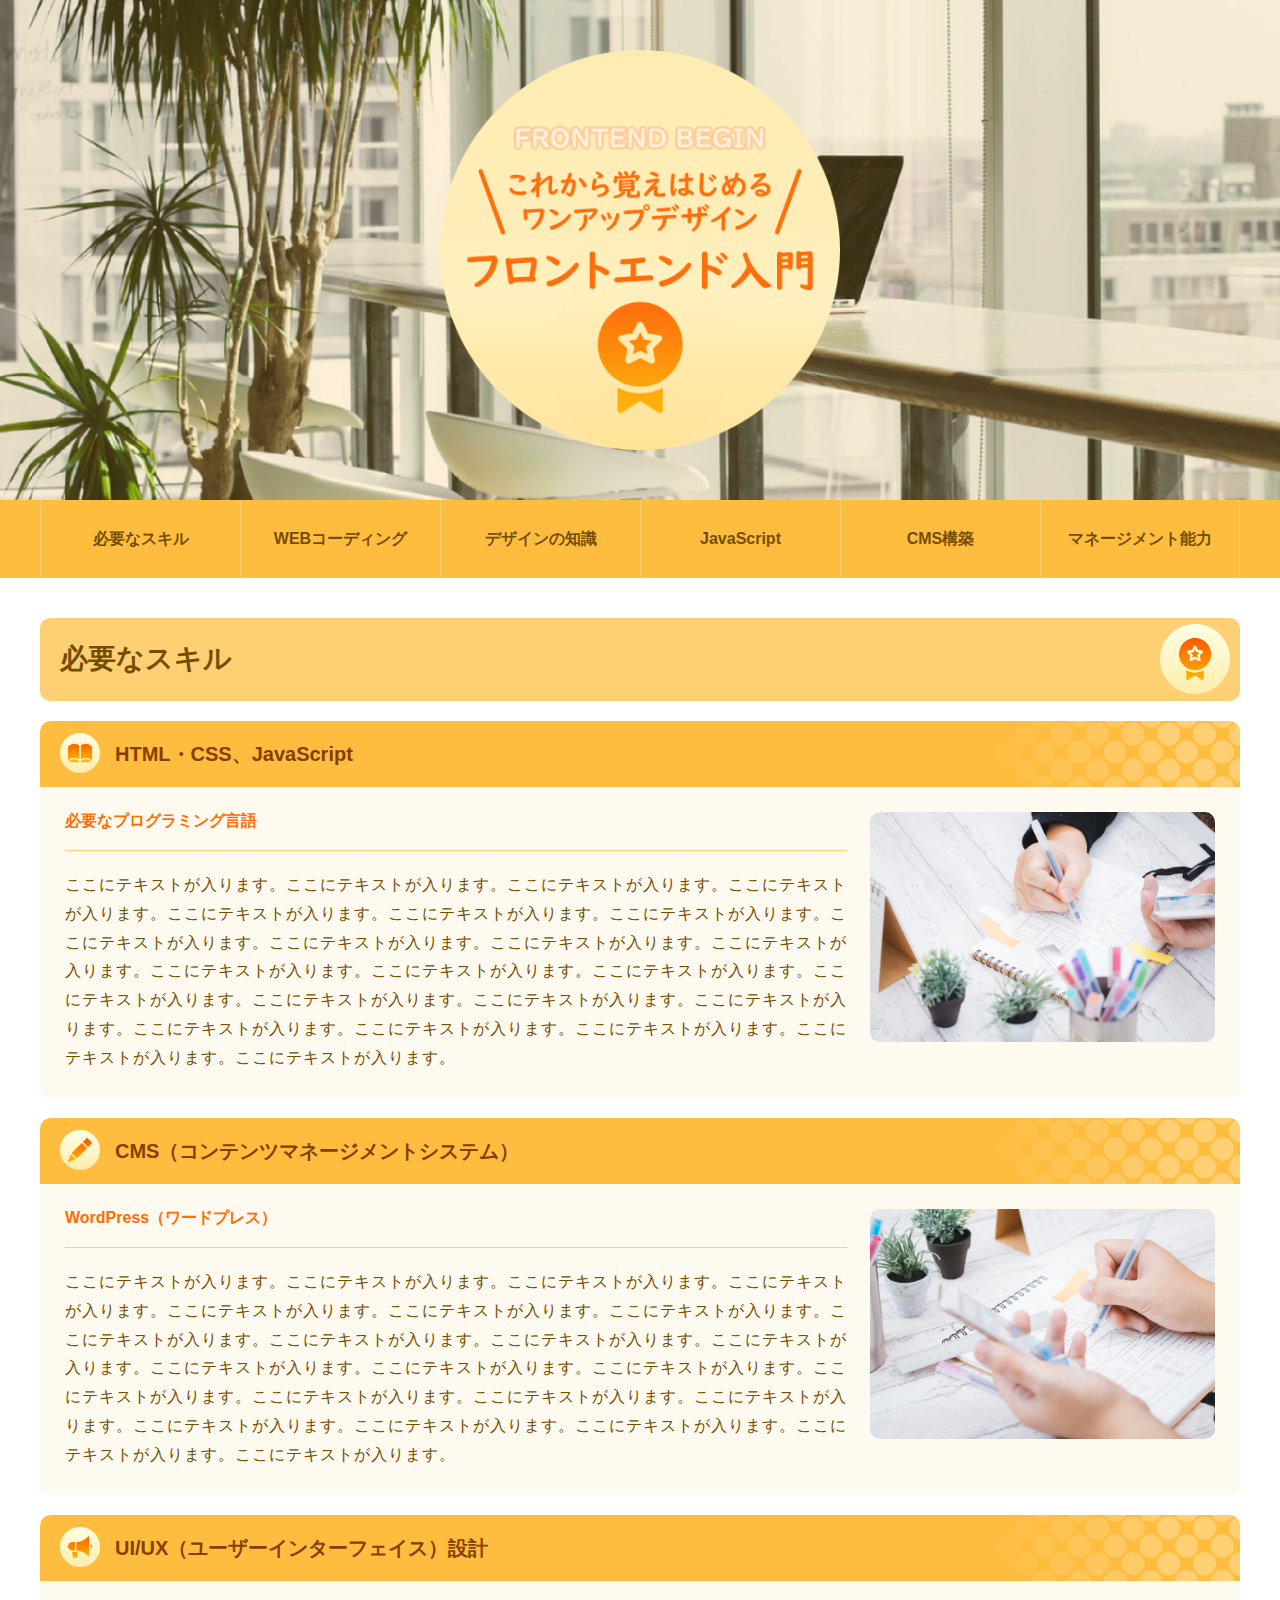
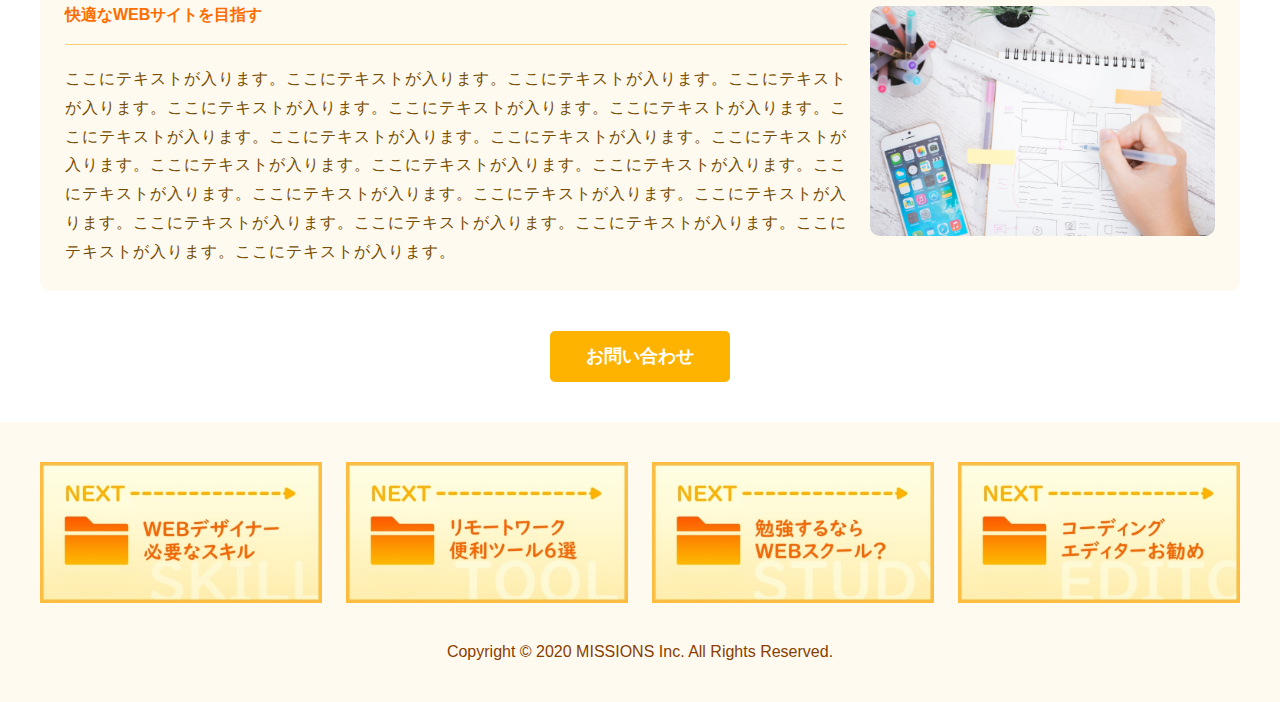
<file: index.html>
<!DOCTYPE html>
<html lang="en">
<head>
    <meta charset="UTF-8">
    <meta name="viewport" content="width=device-width, initial-scale=1.0">
    <link href="css/normalize.css" rel="stylesheet">
    <link href="css/style.css" rel="stylesheet">
    <script src="js/default.js" type="text/javascript" defer></script>
    <script src="vue/vue.min.js" defer></script>  
    <script src="vue/scroll_events_vue.js" defer></script>  
    <title>TOP | 衛星サイト WEBスキル</title>
    <link rel="shortcut icon" href="img/favicon.png" type="image/png">
    <link href="https://fonts.googleapis.com/css?family=Candal&display=swap" rel="stylesheet">
</head>
<body class="preload">
    <header>
        <div id="button"><a class="menu-trigger"><span></span><span></span><span></span></a><div></div>
        <div class="main-image">
            <img src="img/logo.png" alt="">
        </div>
    </header>
    <nav id="responsive_nav">
        <ul>
            <li><a href="index.html">必要なスキル</a></li>
            <li><a href="index.html">WEBコーディング</a></li>
            <li><a href="index.html">デザインの知識</a></li>
            <li><a href="index.html">JavaScript</a></li>
            <li><a href="index.html">CMS構築</a></li>
            <li><a href="index.html">マネージメント能力</a></li>
        </ul>
    </nav>
    <main>
        <h1>必要なスキル</h1>
        <section>
            <h2>HTML・CSS、JavaScript</h2>
            <div class="section-inner">
                <div class="textarea">
                    <h3>必要なプログラミング言語</h3>
                    <p>ここにテキストが入ります。ここにテキストが入ります。ここにテキストが入ります。ここにテキストが入ります。ここにテキストが入ります。ここにテキストが入ります。ここにテキストが入ります。ここにテキストが入ります。ここにテキストが入ります。ここにテキストが入ります。ここにテキストが入ります。ここにテキストが入ります。ここにテキストが入ります。ここにテキストが入ります。ここにテキストが入ります。ここにテキストが入ります。ここにテキストが入ります。ここにテキストが入ります。ここにテキストが入ります。ここにテキストが入ります。ここにテキストが入ります。ここにテキストが入ります。ここにテキストが入ります。</p>
                </div>
                <img src="img/content_img_01.png" alt="">
            </div>
        </section>
        <section>
            <h2>CMS（コンテンツマネージメントシステム）</h2>
            <div class="section-inner">
                <div class="textarea">
                    <h3>WordPress（ワードプレス）</h3>
                    <p>ここにテキストが入ります。ここにテキストが入ります。ここにテキストが入ります。ここにテキストが入ります。ここにテキストが入ります。ここにテキストが入ります。ここにテキストが入ります。ここにテキストが入ります。ここにテキストが入ります。ここにテキストが入ります。ここにテキストが入ります。ここにテキストが入ります。ここにテキストが入ります。ここにテキストが入ります。ここにテキストが入ります。ここにテキストが入ります。ここにテキストが入ります。ここにテキストが入ります。ここにテキストが入ります。ここにテキストが入ります。ここにテキストが入ります。ここにテキストが入ります。ここにテキストが入ります。</p>
                </div>
                <img src="img/content_img_02.png" alt="">
            </div>
        </section>
        <section>
            <h2>UI/UX（ユーザーインターフェイス）設計</h2>
            <div class="section-inner">
                <div class="textarea">
                    <h3>快適なWEBサイトを目指す</h3>
                    <p>ここにテキストが入ります。ここにテキストが入ります。ここにテキストが入ります。ここにテキストが入ります。ここにテキストが入ります。ここにテキストが入ります。ここにテキストが入ります。ここにテキストが入ります。ここにテキストが入ります。ここにテキストが入ります。ここにテキストが入ります。ここにテキストが入ります。ここにテキストが入ります。ここにテキストが入ります。ここにテキストが入ります。ここにテキストが入ります。ここにテキストが入ります。ここにテキストが入ります。ここにテキストが入ります。ここにテキストが入ります。ここにテキストが入ります。ここにテキストが入ります。ここにテキストが入ります。</p>
                </div>
                <img src="img/content_img_03.png" alt="">
            </div>
        </section>
        <div class="contact-link">
            <a href="contact.html">お問い合わせ</a>
        </div>
    </main>
    <div id="scroll">
        <v-move-to-top><img src="img/arrow.png"></v-move-to-top>
    </div>
    <footer>
        <div class="footer-inner">
            <ul class="link-list">
                <li>
                    <a href="index.html">
                        <img src="img/link_banner_01.jpg" alt="">
                    </a>
                </li>
                <li>
                    <a href="index.html">
                        <img src="img/link_banner_02.jpg" alt="">
                    </a>
                </li>
                <li>
                    <a href="index.html">
                        <img src="img/link_banner_03.jpg" alt="">
                    </a>
                </li>
                <li>
                    <a href="index.html">
                        <img src="img/link_banner_04.jpg" alt="">
                    </a>
                </li>
            </ul>
        </div>
        <p class="copy">Copyright © 2020 MISSIONS Inc. All Rights Reserved.</p>
    </footer>
</body>
</html>
</file>
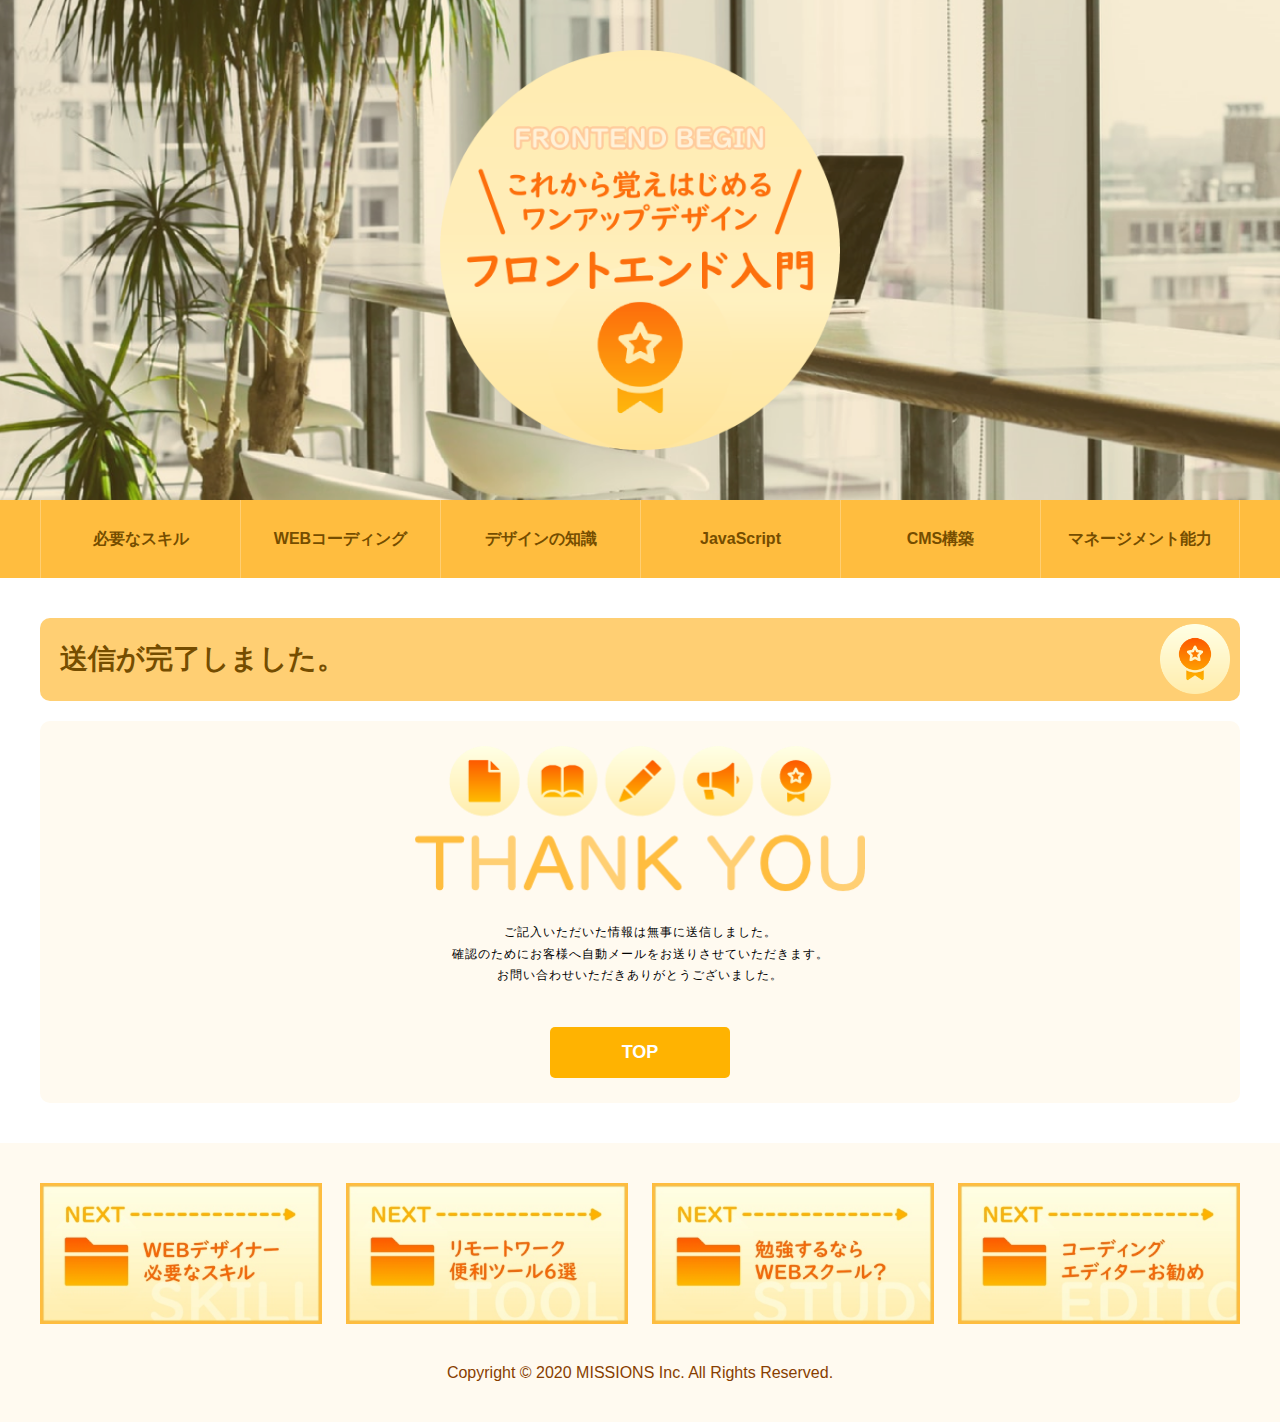
<file: thankyou.html>
<!DOCTYPE html>
<html lang="en">
<head>
    <meta charset="UTF-8">
    <meta name="viewport" content="width=device-width, initial-scale=1.0">
    <link href="css/normalize.css" rel="stylesheet">
    <link href="css/style.css" rel="stylesheet">
    <script src="js/default.js" type="text/javascript" defer></script>
    <script src="vue/vue.min.js" defer></script>  
    <script src="vue/scroll_events_vue.js" defer></script>  
    <title>TOP | 衛星サイト WEBスキル</title>
    <link rel="shortcut icon" href="img/favicon.png" type="image/png">
    <link href="https://fonts.googleapis.com/css?family=Candal&display=swap" rel="stylesheet">
</head>
<body class="preload">
    <header>
        <div id="button"><a class="menu-trigger"><span></span><span></span><span></span></a><div></div>
        <div class="main-image">
            <img src="img/logo.png" alt="">
        </div>
    </header>
    <nav id="responsive_nav">
        <ul>
            <li><a href="index.html">必要なスキル</a></li>
            <li><a href="index.html">WEBコーディング</a></li>
            <li><a href="index.html">デザインの知識</a></li>
            <li><a href="index.html">JavaScript</a></li>
            <li><a href="index.html">CMS構築</a></li>
            <li><a href="index.html">マネージメント能力</a></li>
        </ul>
    </nav>
    <main>
        <h1>送信が完了しました。</h1>
        <section>
            <div class="contact-from">
                <div class="thankyou-img">
                    <img src="img/thankyou_page_img.png" alt="">
                </div>
                <div class="thankyou-text">
                    <p>ご記入いただいた情報は無事に送信しました。</p>
                    <p>確認のためにお客様へ自動メールをお送りさせていただきます。</p>
                    <p>お問い合わせいただきありがとうございました。</p>
                </div>
                <a href="index.html" class="back-btn">TOP</a>
            </div>
        </section>
    </main>
    <div id="scroll">
        <v-move-to-top><img src="img/arrow.png"></v-move-to-top>
    </div>
    <footer>
        <div class="footer-inner">
            <ul class="link-list">
                <li>
                    <a href="index.html">
                        <img src="img/link_banner_01.jpg" alt="">
                    </a>
                </li>
                <li>
                    <a href="index.html">
                        <img src="img/link_banner_02.jpg" alt="">
                    </a>
                </li>
                <li>
                    <a href="index.html">
                        <img src="img/link_banner_03.jpg" alt="">
                    </a>
                </li>
                <li>
                    <a href="index.html">
                        <img src="img/link_banner_04.jpg" alt="">
                    </a>
                </li>
            </ul>
        </div>
        <p class="copy">Copyright © 2020 MISSIONS Inc. All Rights Reserved.</p>
    </footer>
</body>
</html>
</file>
<file: css/style.css>
@charset "utf-8";


* {
    box-sizing: border-box;
}

html{
    font-size: 62.5%;
}

body{
    font-family: "UD Digi Kyokasho NP-B","游ゴシック Medium", "游ゴシック体", "Yu Gothic Medium", YuGothic, "ヒラギノ角ゴ ProN", "Hiragino Kaku Gothic ProN", "メイリオ", Meiryo, "ＭＳ Ｐゴシック", "MS PGothic", sans-serif;
}

h1,h2,h3,h4{
    margin: 0;
    padding: 0;   
}

p{
    margin: 0; 
    padding: 0;
}

a{
    outline: none;
    text-decoration: none;
    -webkit-tap-highlight-color: rgba(0,0,0,0);
}

img{
    width: 100%;
    height: auto;
}

ul,li{
    margin: 0;
    padding: 0;
    list-style: none;
}


#scroll button{
    display: block;
    padding: 30px;
    width: 20px;
    height: 20px;
    text-align: center;
    background: #ffbd3f;
    background-image: url(../img/arrow.png);
    background-repeat: no-repeat;
    background-position: center;
    background-size: 50%;
    border-radius: 100%;
    border: none;
    outline: none;
}


@media screen and (max-width: 1024px) { }
@media screen and (max-width: 960px)  { }
@media screen and (max-width: 768px)  { }
@media screen and (max-width: 480px) { }


header{
    width: 100%;
    height: 500px;
    background-color: #ffbd3f;
}

.main-image{
    position: relative;
    width: 100%;
    height: 500px;
    background-image: url(../img/main_img.png);
    background-repeat: no-repeat;
    background-size: cover;
    background-position: center;
    opacity: 0.8;
}
.main-image img{
    position: absolute;
    top: 0;
    bottom: 0;
    left: 0;
    right: 0;
    max-width: 400px;
    min-width: 250px;
    width: 50%;
    margin: auto;
}


/** nav **/
nav{
    position: -webkit-sticky;
    position: sticky;
    top: 0;
    width: 100%;
    background-color: #ffbd3f;
    z-index: 10;
}
nav ul{
    display: -webkit-flex;
    display: flex;
    -webkit-flex-wrap: wrap;
    flex-wrap: wrap;
    max-width: 1200px;
    width: 100%;
    margin: 0 auto;
}
nav ul li{
    width: calc(100% / 6 );
    border-left: 1px solid #ffcf73;
}
nav ul li:last-child{
    border-right: 1px solid #ffcf73;
}
nav ul li a{
    display: block;
    width: 100%;
    padding: 30px 0;
    color: #754d00; 
    font-size: 16px;
    font-size: 1.6rem;
    font-weight: bold;
    text-align: center;
    transition: all 0.2s;
}
nav ul li a:hover{
    color: #fd6800;
    background-color: #ffcf73;
}

/** main **/
main{
    max-width: 1240px;
    width: 100%;
    margin: 40px auto;
    padding: 0 20px;
}
main h1{
    position: relative;
    width: 100%;
    margin-bottom: 20px;
    padding: 25px 20px;
    color: #754d00;
    font-size: 28px;
    font-size: 2.8rem;
    border-radius: 10px;
    background-color: #ffcf73;
    overflow: hidden;
}
main h1::after{
    content: "";
    position: absolute;
    top: 6px;
    right: 10px;
    width: 70px;
    height: 70px;
    background-image: url(../img/content_h1.png);
    background-repeat: no-repeat;
    background-size: contain;
}

/** section **/
section{
    position: relative;
    width: 100%;
    margin-top: 20px;
    border-radius:10px;
    background-color: #fffaf0;
    overflow: hidden;
}

section h2{
    position: relative;
    width: 100%;
    padding: 20px;
    padding-left: 75px;
    color: #883e00;
    font-size: 20px;
    font-size: 2.0rem;
    line-height: 1.3;
    border-radius: 10px 10px 0px 0px;
    background-color: #ffbd3f;
    overflow: hidden;
}
section h2::before{
    content: "";
    position: absolute;
    top: 12px;
    left: 20px;
    width: 40px;
    height: 40px;
    background-repeat: no-repeat;
    background-size: contain;
}
section:nth-of-type(1) h2::before{
    background-image: url(../img/content_h2_01.png);
}
section:nth-of-type(2) h2::before{
    background-image: url(../img/content_h2_02.png);
}
section:nth-of-type(3) h2::before{
    background-image: url(../img/content_h2_03.png);
}

section h2::after{
    content: "";
    position: absolute;
    top: -69px;
    right: 7px;
    width: 200px;
    height: 200px;
    background-image: url(../img/round_bg_01.png);
    background-repeat: no-repeat;
    background-size: contain;
    transform: rotate(-135deg);
    filter: brightness(100%);
}


section .section-inner{
    display: -webkit-flex;
    display: flex;
    -webkit-flex-wrap: wrap;
    flex-wrap: wrap;
    padding: 2%;
    padding: 25px;
}
section .section-inner .textarea{
    width: 68%;
    margin-right: 2%;
}
section .section-inner img{
    position: relative;
    width: 30%;
    height: 100%;
    border-radius: 10px;
}

section .section-inner h3{
    margin-bottom: 20px;
    padding-bottom: 20px;
    color: #fd6d00;
    font-size: 16px;
    font-size: 1.6rem;
    border-bottom: 1px solid #ffcf73;
}
section .section-inner p{
    color: #754d00;
    letter-spacing: 1px;
    line-height: 1.8;
    font-size: 16px;
    font-size: 1.6rem;
}


/** footer **/
footer{
    width: 100%;
    margin: 0px auto;
    padding: 40px 20px 20px 20px;
    background-color: #fffaf0;
}
footer .footer-inner{
    max-width: 1200px;
    width: 100%;
    margin: 0 auto;
}

footer .copy{
    padding: 40px 0 20px 0;
    color: #883e00;
    font-size: 16px;
    font-size: 1.6rem;
    text-align: center;
}

/* link-list */
footer ul.link-list{
    display: -webkit-flex;
    display: flex;
    -webkit-flex-wrap: wrap;
    flex-wrap: wrap;
    width: 100%;
    margin: 0 auto;  
}
footer ul.link-list li{
    width: calc(94% / 4);
    margin-right: 2%;
    transition: all 0.2s;
}
footer ul.link-list li:hover{
    opacity: 0.7;
    color: #fd6d00;
}
footer ul.link-list li:last-child{
    margin-right: 0;
}
footer ul.link-list li img{
    display: block;
    width: 100%;
    background-color: #d8d8d8;
}

/** contact-from-btn **/
.contact-link a{
    border: none;
    display: block;
    width: 100%;
    max-width: 180px;
    padding: 15px;
    border-radius: 5px;
    background-color: #ffb301;
    color: #fff;
    font-size: 18px;
    font-size: 1.8rem;
    text-align: center;
    font-weight: bold;
    cursor: pointer;
    margin: 0 auto;
    margin-top: 40px;
    transition: background-color 0.2s;
}

.contact-link a:hover{
    background-color: #fc5f00;
    transition: background-color 0.2s;
}



/** contact-from **/
.contact-from{
    font-size: 18px;
    font-size: 1.8rem;
    padding: 25px;
}
.contact-from .from-box .item-name{
    display: inline-block;
    margin-bottom: 10px;
}
.contact-from .text-wrap,
.contact-from .radio-wrap,
.contact-from .checkbox-wrap{
    margin-bottom: 20px;
}

.contact-from .from-box{
    margin-bottom: 40px;
}


.contact-from input[type='text'],
.contact-from input[type='tel'],
.contact-from input[type='email']{
    width: 100%;
    max-width: 600px;
    padding: 10px;
    border: 1px solid #ccc;
    appearance: none;
    -webkit-appearance: none;
    -moz-appearance: none;
}
.contact-from .radio-wrap label{
    margin-right: 20px;
    display: inline-block;
}

.contact-from .radio-wrap input{
    display: none;
}
  
.contact-from .radio-wrap input + span{
    padding-left: 25px;
    position:relative;
}

.contact-from .radio-wrap input + span::before{
    content: "";
    background-image: url(../img/check-btn-off.png);
    background-repeat: no-repeat;
    background-size: contain;
    display: block;
    position: absolute;
    top: 1px;
    left: 0;
    width: 18px;
    height: 18px;
}

.contact-from .radio-wrap input:checked + span{
    color: #fd730d;
    font-weight: bold;
}

.contact-from .radio-wrap input:checked + span::after{
    content: "";
    background-image: url(../img/check-btn-on.png);
    background-repeat: no-repeat;
    background-size: contain;
    display: block;
    position: absolute;
    top: 1px;
    left: 0;
    width: 18px;
    height: 18px;
}

.contact-from .checkbox-wrap label{
    margin-right: 20px;
    display: inline-block;
}

.contact-from .checkbox-wrap input{
    display: none;
}

.contact-from .checkbox-wrap input + span{
    padding-left: 25px;
    position:relative;
}

.contact-from .checkbox-wrap input + span::before{
    content: "";
    background-image: url(../img/check-btn-off.png);
    background-repeat: no-repeat;
    background-size: contain;
    display: block;
    position: absolute;
    top: 1px;
    left: 0;
    width: 18px;
    height: 18px;
}

.contact-from .checkbox-wrap input:checked + span{
    color: #fd730d;
    font-weight: bold;
}
  
.contact-from .checkbox-wrap input:checked + span::after{
    content: "";
    background-image: url(../img/check-btn-on.png);
    background-repeat: no-repeat;
    background-size: contain;
    display: block;
    position: absolute;
    top: 1px;
    left: 0;
    width: 18px;
    height: 18px;
}

.contact-from .select-wrap {
    position: relative;
    width: 100%;
    max-width: 250px;
}

.contact-from .select-wrap:before {
    position: absolute;
    right: 15px;
    top: 50%;
    transform: translateY(-50%) translateX(0);
    content: '';
    width: 15px;
    height: 15px;
    background: url(../img/arrow_02.png) no-repeat;
    background-size: contain;
}
  
.contact-from .select-wrap select{
    width: 100%;
    outline:none;
    appearance: none;
    -webkit-appearance: none;
    -moz-appearance: none;
    height: 40px;
    padding: 10px;
    border:1px solid #ccc;
    background-color: #fff;
    border-radius: 5px;
}

.contact-from .select-wrap select::-ms-expand {
    display: none;
}

.contact-from textarea{
    width: 100%;
    height: 300px;
    padding: 10px;
    border-radius: 5px;
    border: 1px solid #ccc;
    appearance: none;
    -webkit-appearance: none;
    -moz-appearance: none;
}

.contact-from input[type='submit']{
    border: none;
    display: block;
    width: 100%;
    max-width: 180px;
    padding: 15px;
    border-radius: 5px;
    background-color: #ffb301;
    color: #fff;
    font-weight: bold;
    appearance: none;
    -webkit-appearance: none;
    -moz-appearance: none;
    cursor: pointer;
    margin: 0 auto;

    transition: background-color 0.2s;
}
.contact-from input[type='submit']:hover{
    background-color: #fc5f00;
    transition: background-color 0.2s;
}

/** thank you page **/

.thankyou-img{
    margin-bottom: 20px;
}
.thankyou-img img{
    display: block;
    max-width: 450px;
    width: 100%;
    margin: 0 auto;
    margin-bottom: 30px;
    text-align: center;
}
.thankyou-text p{
    letter-spacing: 1px;
    line-height: 1.8;
    text-align: center;
    font-size: 12px;
    font-size: 1.2rem;
}

.back-btn{
    border: none;
    display: block;
    width: 100%;
    max-width: 180px;
    padding: 15px;
    border-radius: 5px;
    background-color: #ffb301;
    color: #fff;
    text-align: center;
    font-weight: bold;
    cursor: pointer;
    margin: 0 auto;
    margin-top: 40px;
    transition: background-color 0.2s;
}
.back-btn:hover{
    background-color: #fc5f00;
    transition: background-color 0.2s;
}

@media screen and (max-width: 1024px){
    nav ul li a{
        font-size: 14px;
        font-size: 1.4rem;
    }
}

@media screen and (max-width: 812px){
    html{
        font-size: 45%;
    }
}

@media screen and (max-width: 480px){ 
    section h2{
        padding-left: 60px;
        font-size: 18px;
        font-size: 1.8rem;
        line-height: 1.5;
    }
    section h2::before{
        width: 30px;
        height: 30px;
    }
    main h1::after,
    section h2::after{
        display: none;
    }
    section .section-inner h3{
        margin-bottom: 10px;
        padding-bottom: 10px;
    }
    section .section-inner{
        /* display: -webkit-flex; */
        display: flex;
        /* -webkit-flex-wrap: wrap; */
        flex-wrap: wrap-reverse;
    }
    section .section-inner .textarea{
        width: 100%;
        margin-right: 0;
    }
    section .section-inner img{
        width: 100%;
        margin-bottom: 30px;
    }
    nav{
        position: fixed;
        top: 0;
        width: 100%;
        height: 0%;
        padding-top: 0;
        background-color: #ffbd3fb8;
        transition: height 0.4s, padding-top 0.4s;
        overflow: hidden;
    }
    nav.show{
        height: 100%;
        padding-top: 70px;
    }
    nav ul li{
        width: 100%;
        border: none;
        border-bottom: 1px solid #fffcda;

    }
    nav ul li a{
        font-size: 18px;
        font-size: 1.8rem;
    }
    nav ul li a:hover,
    nav ul li a:active,
    nav ul li a:focus{
        color: #fd6800;
        background-color: #ffe473c2;
    }

    footer ul.link-list li{
        width: calc(96% / 2);
        margin-right: 2%;
        margin-bottom: 2%;
    }
    footer ul.link-list li:nth-child(even){
        margin-right: 0;
    }
    footer .copy{
        padding: 20px 0 10px 0;
    }

    .contact-from .radio-wrap input + span::before,
    .contact-from .radio-wrap input:checked + span::after,
    .contact-from .checkbox-wrap input + span::before,
    .contact-from .checkbox-wrap input:checked + span::after{
        top: -4px;
    }

    .contact-from .checkbox-wrap label{
        display: block;
        margin-right: 0;
        margin-bottom: 10px;
    }

    /* ハンバーガーメニューボタン */
    header{
        position: relative;
        }
    .menu-trigger{
        position: fixed;
        top: 20px;
        right: 20px;
        cursor: pointer;
        display: block;
        z-index: 10;
    }

    .menu-trigger,
    .menu-trigger span {
        display: inline-block;
        transition: all .4s;
        box-sizing: border-box;
    }
    .menu-trigger {
        width: 30px;
        height: 24px;
        z-index: 100;
    }
    .menu-trigger span {
        position: absolute;
        left: 0;
        width: 100%;
        height: 4px;
        background-color: #fd750d;
        border-radius: 4px;
    }
    .menu-trigger span:nth-of-type(1) {
        top: 0;
    }
    .menu-trigger span:nth-of-type(2) {
        top: 10px;
    }
    .menu-trigger span:nth-of-type(3) {
        bottom: 0;
    }
    .menu-trigger.active span:nth-of-type(1) {
        -webkit-transform: translateY(20px) rotate(-45deg);
        transform: translateY(10px) rotate(-45deg);
    }
    .menu-trigger.active span:nth-of-type(2) {
        opacity: 0;
    }
    .menu-trigger.active span:nth-of-type(3) {
        -webkit-transform: translateY(-20px) rotate(45deg);
        transform: translateY(-10px) rotate(45deg);
    }
}
</file>
